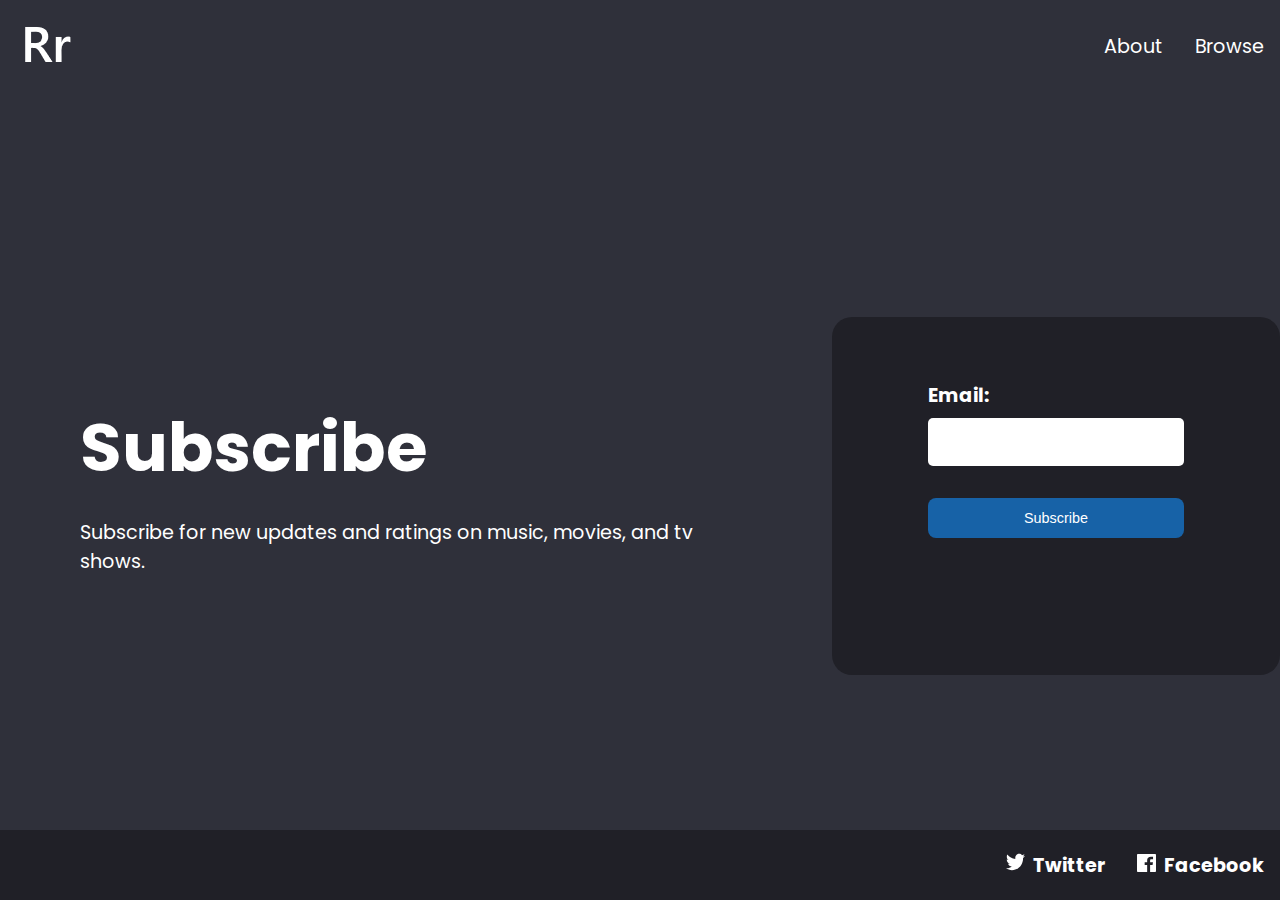
<file: subscribe.html>
<!DOCTYPE html>
<html lang="en">
<head>
    <meta charset="UTF-8">
    <meta http-equiv="X-UA-Compatible" content="IE=edge">
    <meta name="viewport" content="width=device-width, initial-scale=1.0">
    <link href="style.css" rel="stylesheet">
    <link href="subscribe.css" rel="stylesheet">
    <link rel="icon" type="image/x-icon" href="./images/logoo.png">
    <title>Racquell's Ratings - Subscribe</title>
</head>
<body>
    <header>
        <nav>
            <a href="index.html" class="website-logo">
                <img class="logo" src="./images/logoo.png">
                
            </a>
            <ul class="header-nav-links">
                <li><a href="index.html">About</a></li>
                <li><a href="browse.html">Browse</a></li>
            </ul>
        </nav>
    </header>

    <section class="subscribe-main-section">
        <div class="user-attention">
            <div class="subscribe-texts">
                <h1 class="subscribe-text-title">Subscribe</h1>
                <p class="subscribe-text">Subscribe for new updates and ratings on music, movies, and tv shows.</p> 
            </div>
        
            <form class="subscribe-form">
                <div class="input-collection">
                    <label>Email:</label>
                    <input type="text">
                </div>
                <div class="input-collection">
                        <button type="button" class="btn">Subscribe</button>
                </div>
            </form>
        </div>
    </section>



    
        <footer>
            <div class="footer-container">
                <nav class="footer-nav">
                    <ul class="footer-nav-links">
                        <li>
                            <a href="#" class="social-link">
                                <img src="./images/twitter.svg" alt="Twitter Image">
                                Twitter
                            </a>
                        </li>
                        <li>
                            <a href="#" class="social-link">
                                <img src="./images/facebook.svg" alt="Facebook Image">
                                Facebook
                            </a>
                        </li>
                    </ul>
                </nav>
            </div>   
        </footer>


    
</body>
</html>
</file>
<file: style.css>
@import url("https://fonts.googleapis.com/css?family=Poppins:400,500,700");

*,
*::before,
*::after {
  box-sizing: border-box;
}

body {
  padding: 0;
  margin: 0;
  background-color: #2f303a;
  font-family: Poppins, sans-serif;
  font-size: 1.2rem;
  color: white;
  min-width: 100vh;
  overflow-x: hidden;
}

.full-height-grow {
  display: flex;
  flex-direction: column;
}

.container {
  max-width: 1200px;
  margin: 0 auto;
  padding: 0 40px;
}

.title {
  font-weight: 500;
  font-size: 3em;
  margin-bottom: 1rem;
  margin-top: 0;
}

.subtitle {
  font-weight: 500;
  font-size: 1.2rem;
  margin-bottom: 2rem;
}

.btn {
  color: white;
  background-color: #1762a7;
  padding: 0.75rem 1.5rem;
  border-radius: 0.5rem;
  text-decoration: none;
  font-size: 0.9rem;
  outline: none;
  border: none;
  cursor: pointer;
}

.btn:hover {
  background-color: #2180d8;
}

.btn:focus {
  background-color: #2796ff;
}
</file>
<file: subscribe.css>
body {
  min-height: 100vh;
}

header {
  padding-bottom: 25vh;
}

nav,
.footer-nav {
  display: flex;
  justify-content: space-between;
  align-items: center;
}

nav a:hover,
.footer-nav a:hover {
  color: #adadad;
}

.website-logo {
  display: flex;
  align-items: center;
  font-size: 1.25rem;
  color: white;
  text-decoration: none;
  padding: 1rem;
}

.website-logo-name {
  margin-left: 1rem;
  font-size: 36px;
}

.header-nav-links,
.footer-nav-links {
  display: flex;
  margin: 0;
  padding: 0;
  list-style: none;
}

.header-nav-links a,
.footer-nav-links a {
  color: inherit;
  text-decoration: none;
  padding: 1rem;
}

.user-attention {
  display: flex;
  justify-content: center;
  width: 100%;
}

.subscribe-texts {
  padding: 5rem;
}

.subscribe-main-section {
  display: flex;
  justify-content: space-between;
  align-items: center;
  flex-grow: 1;
}

.subscribe-text-title {
  margin: 0;
  font-size: 3.5em;
  font-weight: bold;
}

.subscribe-form {
  background-color: #202027;
  width: 50vw;
  max-width: 35%;
  padding: 2rem 4rem;
  border-radius: 20px;
}

.input-collection {
  display: flex;
  flex-direction: column;
  margin: 2rem;
}

.input-collection:last-child {
  margin-bottom: 0;
}

.input-collection label {
  font-weight: bold;
  margin-bottom: 0.5rem;
}

.input-collection input {
  color: #2f303a;
  font-family: inherit;
  background: none;
  background-color: white;
  outline: none;
  border: none;
  font-size: 1em;
  padding: 0.5em;
  border-radius: 5px;
}

.input-collection input:focus {
  border-color: #596da0;
}

footer {
  display: flex;
  justify-content: space-between;
  align-items: center;
  height: 70px;
  width: 100%;
  background-color: #202027;
  font-weight: bold;
  bottom: 0;
  position: absolute;
  right: 0;
  clear: both;
}

.footer-container {
  width: 100%;
}

.footer-nav {
  justify-content: right;
}

.social-link img {
  margin-right: 0.25rem;
  width: 1em;
}
</file>
